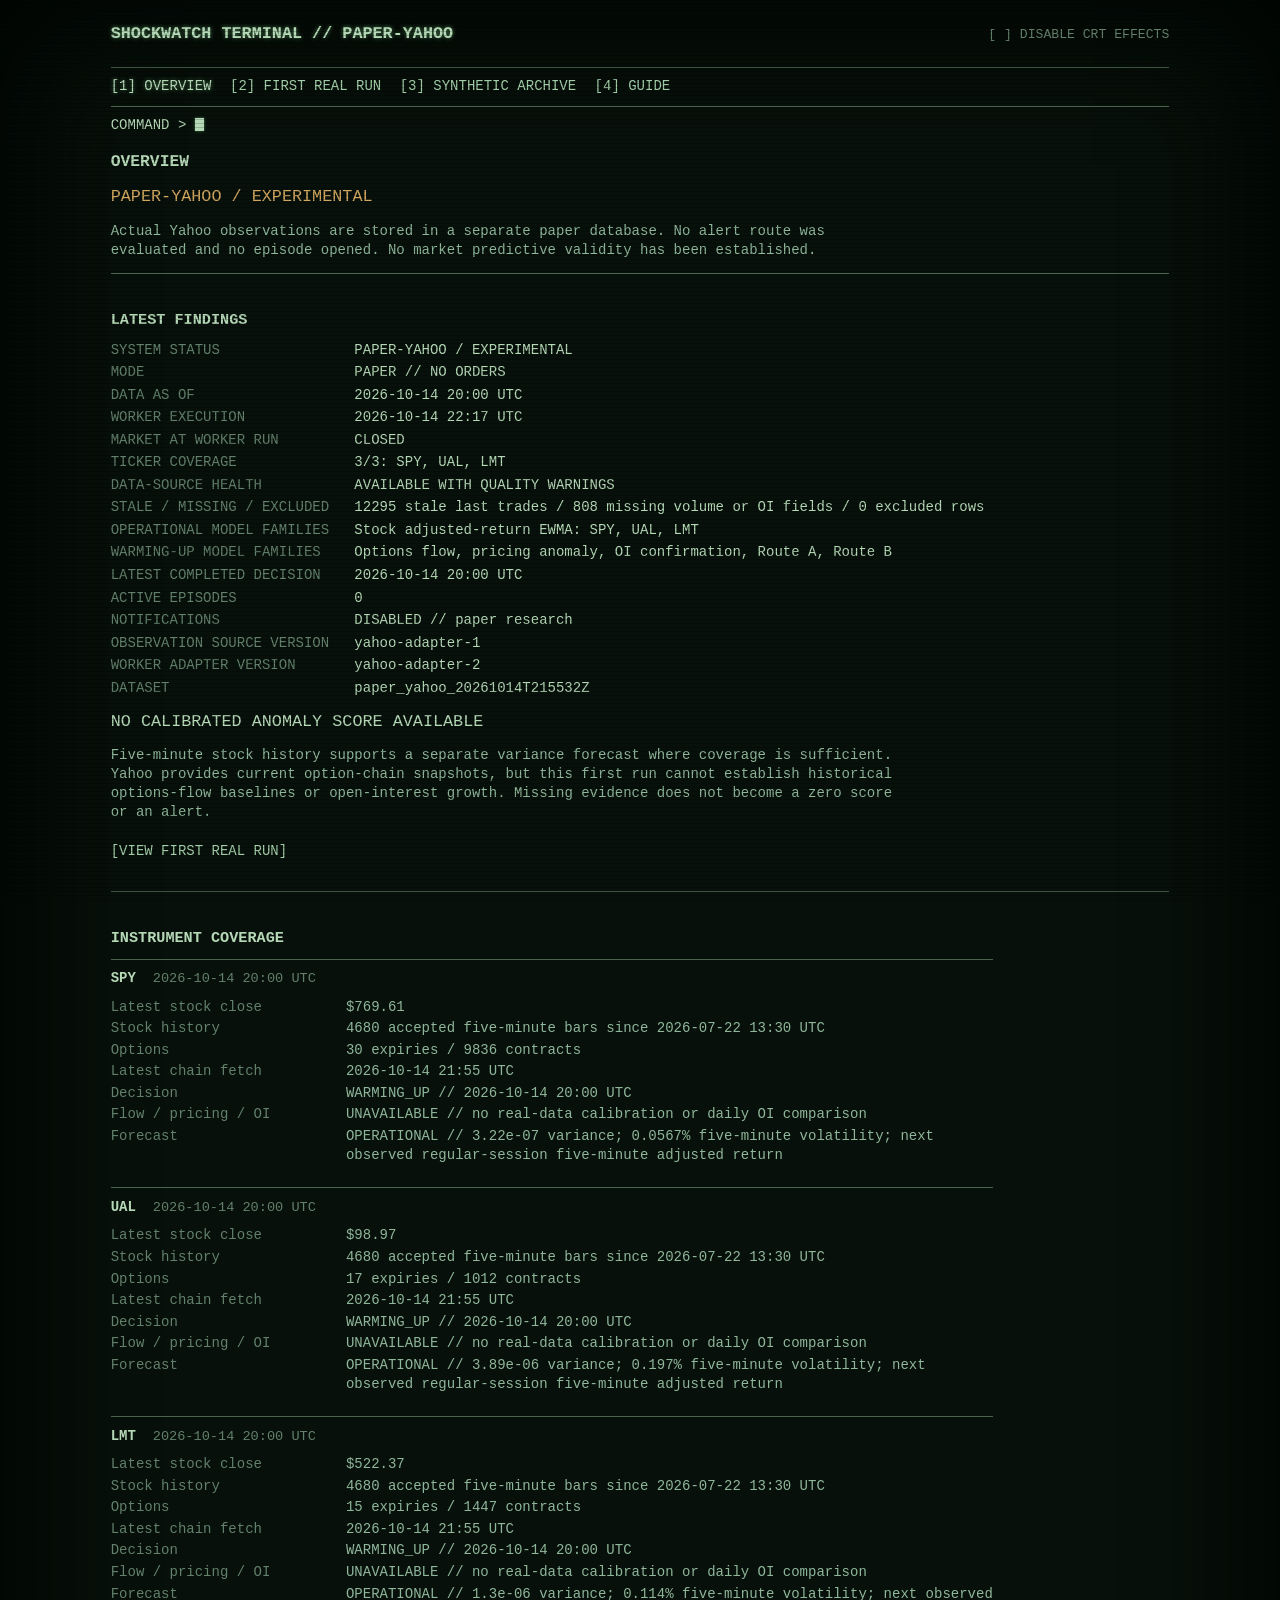
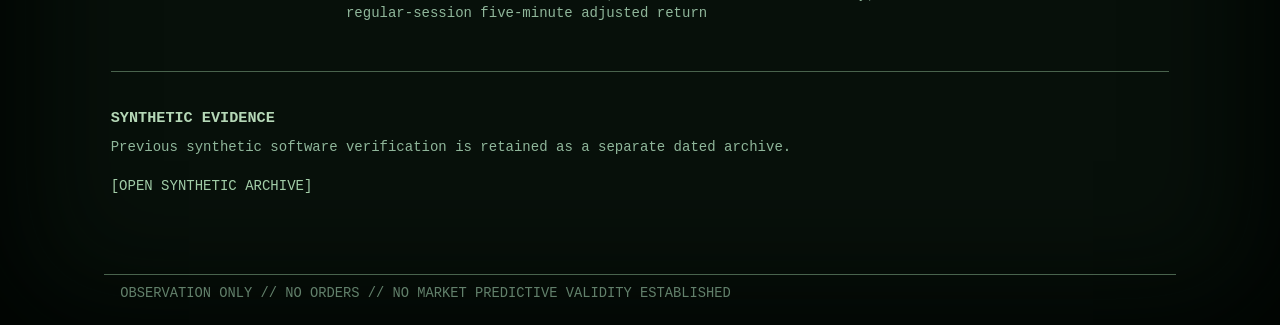
<file: docs/index.html>
<!doctype html><html lang="en"><head><meta charset="utf-8"><meta name="viewport" content="width=device-width,initial-scale=1"><title>SHOCKWATCH // OVERVIEW</title><link rel="stylesheet" href="style.css"></head><body><input class="effects-check" id="effects-off" type="checkbox" aria-label="Disable scanlines and glow"><div class="terminal-screen"><a class="skip" href="#content">Skip to content</a><header><div class="terminal-head"><h1 class="glow">SHOCKWATCH TERMINAL // PAPER-YAHOO</h1><label class="effects-label" for="effects-off"><span class="effects-mark" aria-hidden="true"></span> DISABLE CRT EFFECTS</label></div><hr class="terminal-rule"><nav class="command-nav" aria-label="Main commands"><a class="current" aria-current="page" href="index.html">[1] OVERVIEW</a> <a href="first-real-run.html">[2] FIRST REAL RUN</a> <a href="archive/synthetic_20261014/index.html">[3] SYNTHETIC ARCHIVE</a> <a href="guide.html">[4] GUIDE</a> </nav><hr class="terminal-rule"><p class="prompt">COMMAND &gt; <span class="cursor" aria-hidden="true"></span></p></header><main id="content"><h2>OVERVIEW</h2><p class="finding-title amber">PAPER-YAHOO / EXPERIMENTAL</p><p>Actual Yahoo observations are stored in a separate paper database. No alert route was evaluated and no episode opened. No market predictive validity has been established.</p><section class="section-rule"><h3>LATEST FINDINGS</h3><dl class="summary"><div><dt>SYSTEM STATUS</dt><dd>PAPER-YAHOO / EXPERIMENTAL</dd></div><div><dt>MODE</dt><dd>PAPER // NO ORDERS</dd></div><div><dt>DATA AS OF</dt><dd>2026-10-14 20:00 UTC</dd></div><div><dt>WORKER EXECUTION</dt><dd>2026-10-14 22:17 UTC</dd></div><div><dt>MARKET AT WORKER RUN</dt><dd>CLOSED</dd></div><div><dt>TICKER COVERAGE</dt><dd>3/3: SPY, UAL, LMT</dd></div><div><dt>DATA-SOURCE HEALTH</dt><dd>AVAILABLE WITH QUALITY WARNINGS</dd></div><div><dt>STALE / MISSING / EXCLUDED</dt><dd>12295 stale last trades / 808 missing volume or OI fields / 0 excluded rows</dd></div><div><dt>OPERATIONAL MODEL FAMILIES</dt><dd>Stock adjusted-return EWMA: SPY, UAL, LMT</dd></div><div><dt>WARMING-UP MODEL FAMILIES</dt><dd>Options flow, pricing anomaly, OI confirmation, Route A, Route B</dd></div><div><dt>LATEST COMPLETED DECISION</dt><dd>2026-10-14 20:00 UTC</dd></div><div><dt>ACTIVE EPISODES</dt><dd>0</dd></div><div><dt>NOTIFICATIONS</dt><dd>DISABLED // paper research</dd></div><div><dt>OBSERVATION SOURCE VERSION</dt><dd>yahoo-adapter-1</dd></div><div><dt>WORKER ADAPTER VERSION</dt><dd>yahoo-adapter-2</dd></div><div><dt>DATASET</dt><dd>paper_yahoo_20261014T215532Z</dd></div></dl><p class="finding-title">NO CALIBRATED ANOMALY SCORE AVAILABLE</p><p>Five-minute stock history supports a separate variance forecast where coverage is sufficient. Yahoo provides current option-chain snapshots, but this first run cannot establish historical options-flow baselines or open-interest growth. Missing evidence does not become a zero score or an alert.</p><a class="command-link" href="first-real-run.html">VIEW FIRST REAL RUN</a></section><section class="section-rule"><h3>INSTRUMENT COVERAGE</h3><div class="record"><div class="record-head"><strong>SPY</strong> <span class="secondary">2026-10-14 20:00 UTC</span></div><dl><div><dt>Latest stock close</dt><dd>$769.61</dd></div><div><dt>Stock history</dt><dd>4680 accepted five-minute bars since 2026-07-22 13:30 UTC</dd></div><div><dt>Options</dt><dd>30 expiries / 9836 contracts</dd></div><div><dt>Latest chain fetch</dt><dd>2026-10-14 21:55 UTC</dd></div><div><dt>Decision</dt><dd>WARMING_UP // 2026-10-14 20:00 UTC</dd></div><div><dt>Flow / pricing / OI</dt><dd>UNAVAILABLE // no real-data calibration or daily OI comparison</dd></div><div><dt>Forecast</dt><dd>OPERATIONAL // 3.22e-07 variance; 0.0567% five-minute volatility; next observed regular-session five-minute adjusted return</dd></div></dl></div><div class="record"><div class="record-head"><strong>UAL</strong> <span class="secondary">2026-10-14 20:00 UTC</span></div><dl><div><dt>Latest stock close</dt><dd>$98.97</dd></div><div><dt>Stock history</dt><dd>4680 accepted five-minute bars since 2026-07-22 13:30 UTC</dd></div><div><dt>Options</dt><dd>17 expiries / 1012 contracts</dd></div><div><dt>Latest chain fetch</dt><dd>2026-10-14 21:55 UTC</dd></div><div><dt>Decision</dt><dd>WARMING_UP // 2026-10-14 20:00 UTC</dd></div><div><dt>Flow / pricing / OI</dt><dd>UNAVAILABLE // no real-data calibration or daily OI comparison</dd></div><div><dt>Forecast</dt><dd>OPERATIONAL // 3.89e-06 variance; 0.197% five-minute volatility; next observed regular-session five-minute adjusted return</dd></div></dl></div><div class="record"><div class="record-head"><strong>LMT</strong> <span class="secondary">2026-10-14 20:00 UTC</span></div><dl><div><dt>Latest stock close</dt><dd>$522.37</dd></div><div><dt>Stock history</dt><dd>4680 accepted five-minute bars since 2026-07-22 13:30 UTC</dd></div><div><dt>Options</dt><dd>15 expiries / 1447 contracts</dd></div><div><dt>Latest chain fetch</dt><dd>2026-10-14 21:55 UTC</dd></div><div><dt>Decision</dt><dd>WARMING_UP // 2026-10-14 20:00 UTC</dd></div><div><dt>Flow / pricing / OI</dt><dd>UNAVAILABLE // no real-data calibration or daily OI comparison</dd></div><div><dt>Forecast</dt><dd>OPERATIONAL // 1.3e-06 variance; 0.114% five-minute volatility; next observed regular-session five-minute adjusted return</dd></div></dl></div></section><section class="section-rule"><h3>SYNTHETIC EVIDENCE</h3><p>Previous synthetic software verification is retained as a separate dated archive.</p><a class="command-link" href="archive/synthetic_20261014/index.html">OPEN SYNTHETIC ARCHIVE</a></section></main><footer>OBSERVATION ONLY // NO ORDERS // NO MARKET PREDICTIVE VALIDITY ESTABLISHED</footer></div></body></html>
</file>
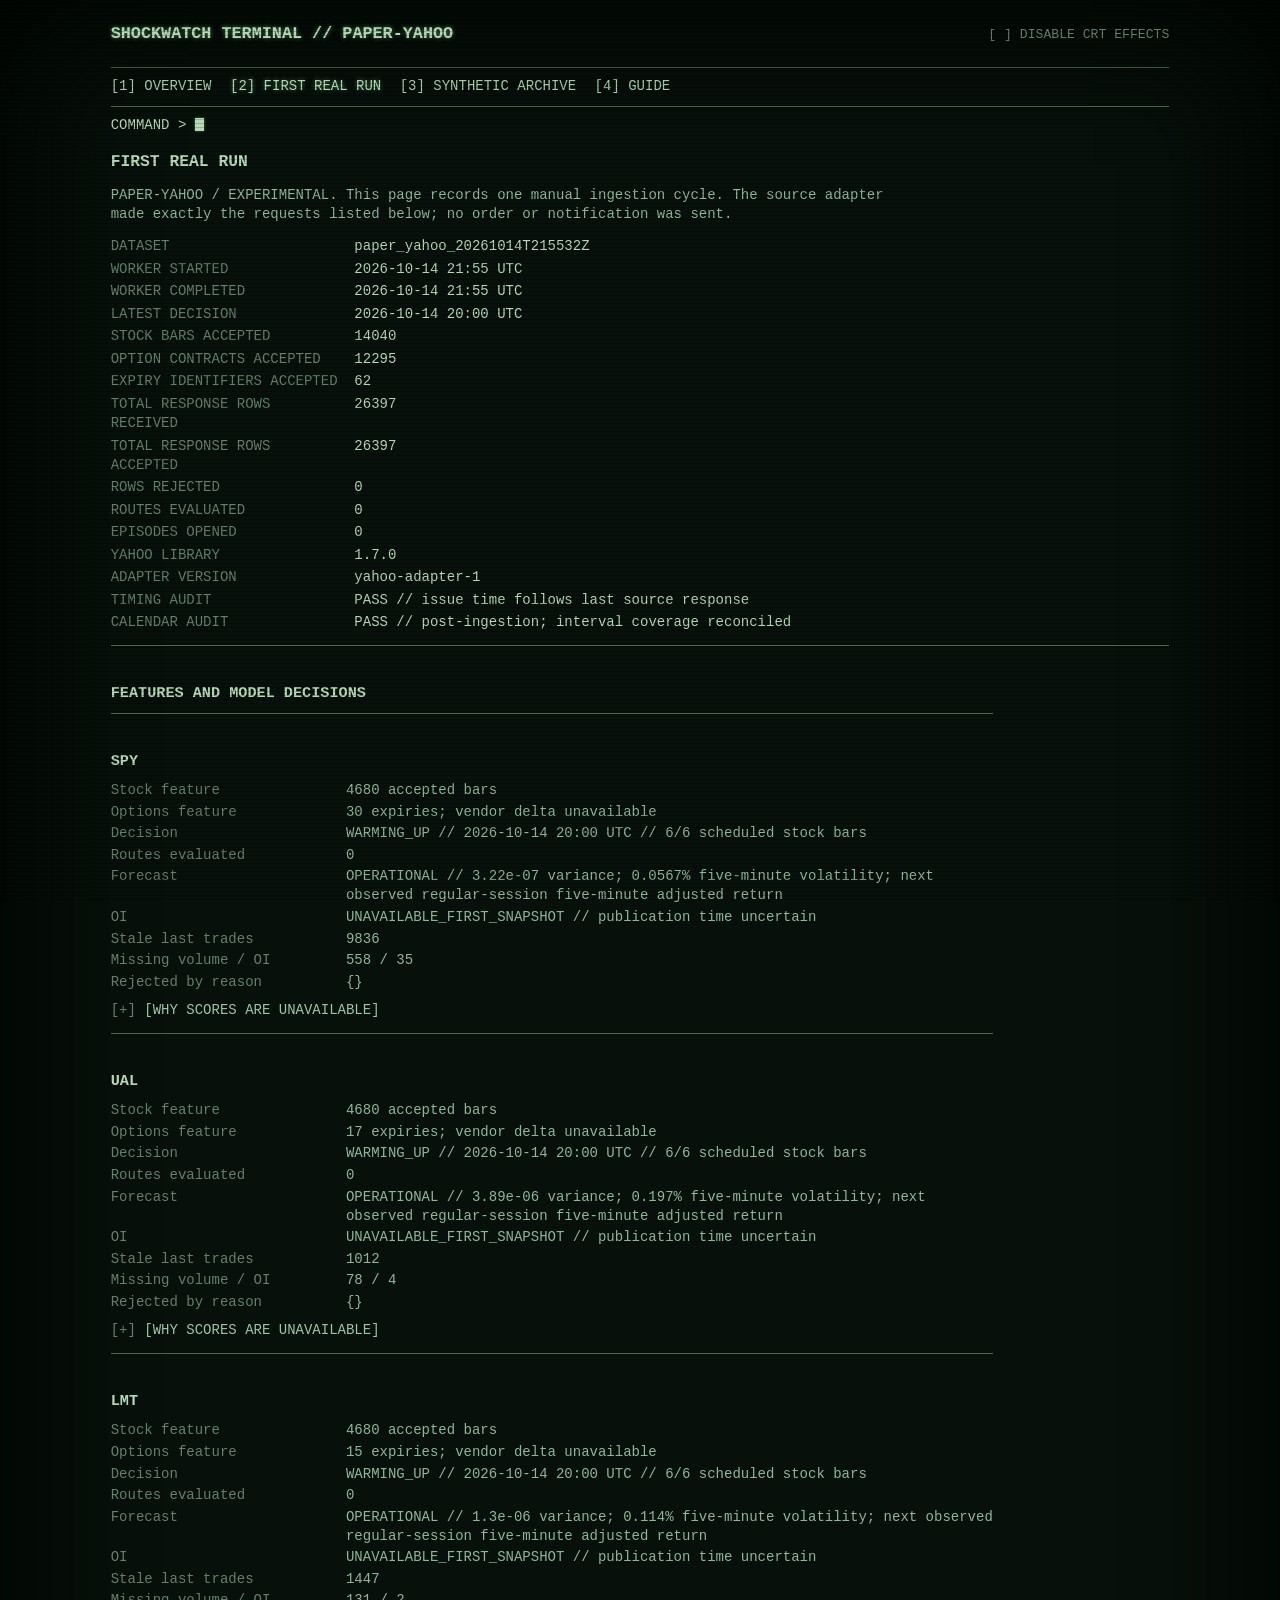
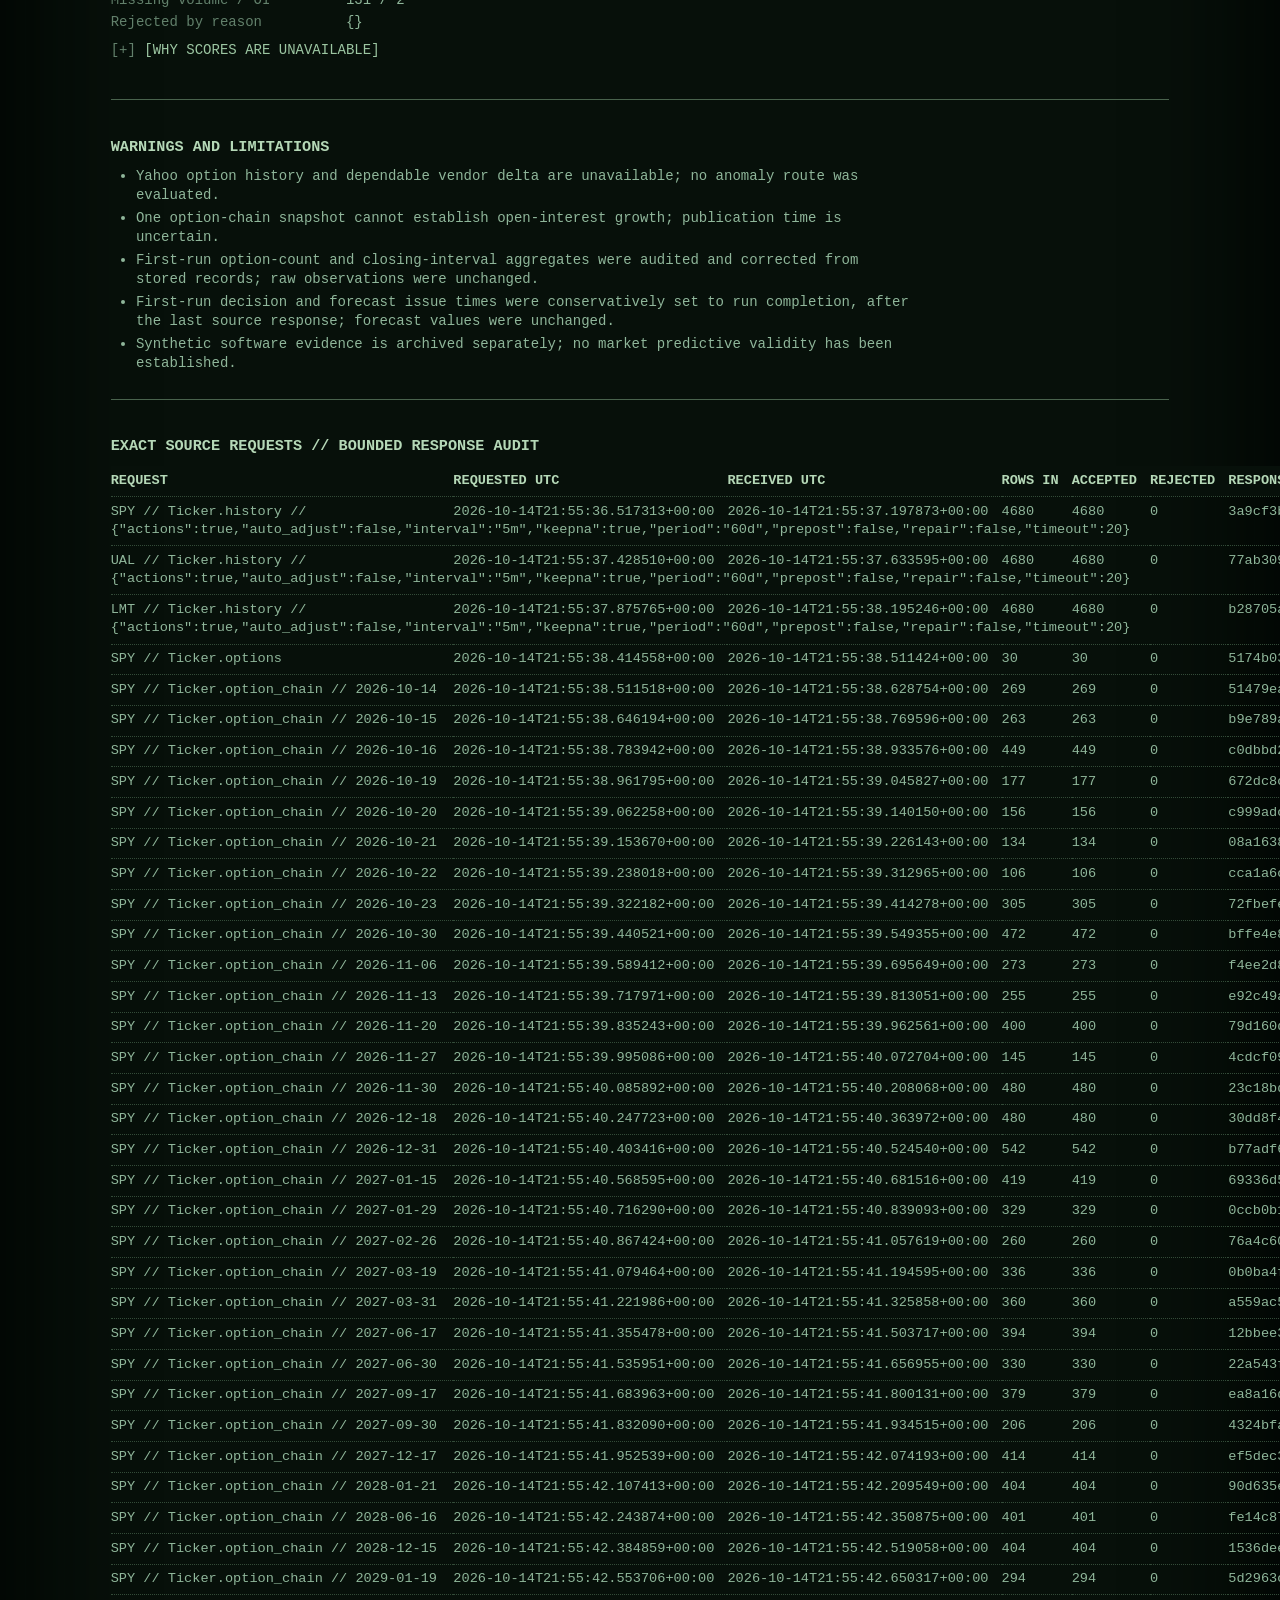
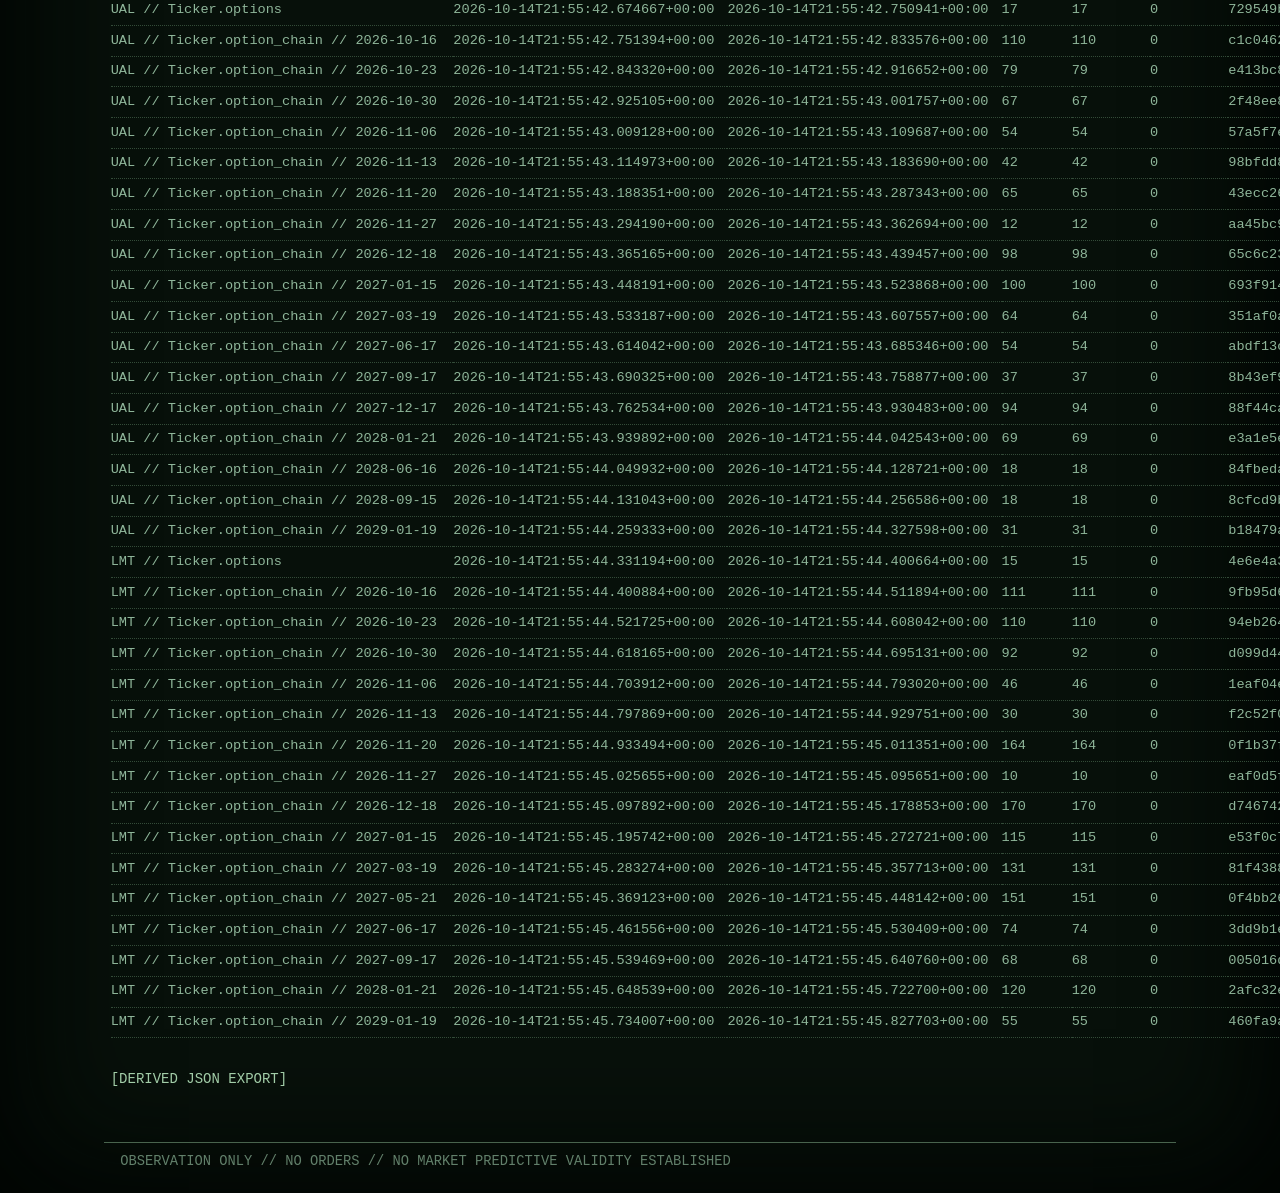
<file: docs/first-real-run.html>
<!doctype html><html lang="en"><head><meta charset="utf-8"><meta name="viewport" content="width=device-width,initial-scale=1"><title>SHOCKWATCH // FIRST REAL RUN</title><link rel="stylesheet" href="style.css"></head><body><input class="effects-check" id="effects-off" type="checkbox" aria-label="Disable scanlines and glow"><div class="terminal-screen"><a class="skip" href="#content">Skip to content</a><header><div class="terminal-head"><h1 class="glow">SHOCKWATCH TERMINAL // PAPER-YAHOO</h1><label class="effects-label" for="effects-off"><span class="effects-mark" aria-hidden="true"></span> DISABLE CRT EFFECTS</label></div><hr class="terminal-rule"><nav class="command-nav" aria-label="Main commands"><a href="index.html">[1] OVERVIEW</a> <a class="current" aria-current="page" href="first-real-run.html">[2] FIRST REAL RUN</a> <a href="archive/synthetic_20261014/index.html">[3] SYNTHETIC ARCHIVE</a> <a href="guide.html">[4] GUIDE</a> </nav><hr class="terminal-rule"><p class="prompt">COMMAND &gt; <span class="cursor" aria-hidden="true"></span></p></header><main id="content"><h2>FIRST REAL RUN</h2><p>PAPER-YAHOO / EXPERIMENTAL. This page records one manual ingestion cycle. The source adapter made exactly the requests listed below; no order or notification was sent.</p><dl class="summary"><div><dt>Dataset</dt><dd>paper_yahoo_20261014T215532Z</dd></div><div><dt>Worker started</dt><dd>2026-10-14 21:55 UTC</dd></div><div><dt>Worker completed</dt><dd>2026-10-14 21:55 UTC</dd></div><div><dt>Latest decision</dt><dd>2026-10-14 20:00 UTC</dd></div><div><dt>Stock bars accepted</dt><dd>14040</dd></div><div><dt>Option contracts accepted</dt><dd>12295</dd></div><div><dt>Expiry identifiers accepted</dt><dd>62</dd></div><div><dt>Total response rows received</dt><dd>26397</dd></div><div><dt>Total response rows accepted</dt><dd>26397</dd></div><div><dt>Rows rejected</dt><dd>0</dd></div><div><dt>Routes evaluated</dt><dd>0</dd></div><div><dt>Episodes opened</dt><dd>0</dd></div><div><dt>Yahoo library</dt><dd>1.7.0</dd></div><div><dt>Adapter version</dt><dd>yahoo-adapter-1</dd></div><div><dt>Timing audit</dt><dd>PASS // issue time follows last source response</dd></div><div><dt>Calendar audit</dt><dd>PASS // post-ingestion; interval coverage reconciled</dd></div></dl><section class="section-rule"><h3>FEATURES AND MODEL DECISIONS</h3><div class="record"><h3>SPY</h3><dl><div><dt>Stock feature</dt><dd>4680 accepted bars</dd></div><div><dt>Options feature</dt><dd>30 expiries; vendor delta unavailable</dd></div><div><dt>Decision</dt><dd>WARMING_UP // 2026-10-14 20:00 UTC // 6/6 scheduled stock bars</dd></div><div><dt>Routes evaluated</dt><dd>0</dd></div><div><dt>Forecast</dt><dd>OPERATIONAL // 3.22e-07 variance; 0.0567% five-minute volatility; next observed regular-session five-minute adjusted return</dd></div><div><dt>OI</dt><dd>UNAVAILABLE_FIRST_SNAPSHOT // publication time uncertain</dd></div><div><dt>Stale last trades</dt><dd>9836</dd></div><div><dt>Missing volume / OI</dt><dd>558 / 35</dd></div><div><dt>Rejected by reason</dt><dd>{}</dd></div></dl><details><summary>[WHY SCORES ARE UNAVAILABLE]</summary><ul><li>No historical Yahoo option-chain series for same-interval flow baseline</li><li>No dependable vendor delta or validated real-data calibration</li><li>OI needs two valid daily snapshots of identical contracts</li></ul></details></div><div class="record"><h3>UAL</h3><dl><div><dt>Stock feature</dt><dd>4680 accepted bars</dd></div><div><dt>Options feature</dt><dd>17 expiries; vendor delta unavailable</dd></div><div><dt>Decision</dt><dd>WARMING_UP // 2026-10-14 20:00 UTC // 6/6 scheduled stock bars</dd></div><div><dt>Routes evaluated</dt><dd>0</dd></div><div><dt>Forecast</dt><dd>OPERATIONAL // 3.89e-06 variance; 0.197% five-minute volatility; next observed regular-session five-minute adjusted return</dd></div><div><dt>OI</dt><dd>UNAVAILABLE_FIRST_SNAPSHOT // publication time uncertain</dd></div><div><dt>Stale last trades</dt><dd>1012</dd></div><div><dt>Missing volume / OI</dt><dd>78 / 4</dd></div><div><dt>Rejected by reason</dt><dd>{}</dd></div></dl><details><summary>[WHY SCORES ARE UNAVAILABLE]</summary><ul><li>No historical Yahoo option-chain series for same-interval flow baseline</li><li>No dependable vendor delta or validated real-data calibration</li><li>OI needs two valid daily snapshots of identical contracts</li></ul></details></div><div class="record"><h3>LMT</h3><dl><div><dt>Stock feature</dt><dd>4680 accepted bars</dd></div><div><dt>Options feature</dt><dd>15 expiries; vendor delta unavailable</dd></div><div><dt>Decision</dt><dd>WARMING_UP // 2026-10-14 20:00 UTC // 6/6 scheduled stock bars</dd></div><div><dt>Routes evaluated</dt><dd>0</dd></div><div><dt>Forecast</dt><dd>OPERATIONAL // 1.3e-06 variance; 0.114% five-minute volatility; next observed regular-session five-minute adjusted return</dd></div><div><dt>OI</dt><dd>UNAVAILABLE_FIRST_SNAPSHOT // publication time uncertain</dd></div><div><dt>Stale last trades</dt><dd>1447</dd></div><div><dt>Missing volume / OI</dt><dd>131 / 2</dd></div><div><dt>Rejected by reason</dt><dd>{}</dd></div></dl><details><summary>[WHY SCORES ARE UNAVAILABLE]</summary><ul><li>No historical Yahoo option-chain series for same-interval flow baseline</li><li>No dependable vendor delta or validated real-data calibration</li><li>OI needs two valid daily snapshots of identical contracts</li></ul></details></div></section><section class="section-rule"><h3>WARNINGS AND LIMITATIONS</h3><ul><li>Yahoo option history and dependable vendor delta are unavailable; no anomaly route was evaluated.</li><li>One option-chain snapshot cannot establish open-interest growth; publication time is uncertain.</li><li>First-run option-count and closing-interval aggregates were audited and corrected from stored records; raw observations were unchanged.</li><li>First-run decision and forecast issue times were conservatively set to run completion, after the last source response; forecast values were unchanged.</li><li>Synthetic software evidence is archived separately; no market predictive validity has been established.</li></ul></section><section class="section-rule"><h3>EXACT SOURCE REQUESTS // BOUNDED RESPONSE AUDIT</h3><div class="table-wrap"><table><thead><tr><th>REQUEST</th><th>REQUESTED UTC</th><th>RECEIVED UTC</th><th>ROWS IN</th><th>ACCEPTED</th><th>REJECTED</th><th>RESPONSE SHA-256</th></tr></thead><tbody><tr><td>SPY // Ticker.history // {&quot;actions&quot;:true,&quot;auto_adjust&quot;:false,&quot;interval&quot;:&quot;5m&quot;,&quot;keepna&quot;:true,&quot;period&quot;:&quot;60d&quot;,&quot;prepost&quot;:false,&quot;repair&quot;:false,&quot;timeout&quot;:20}</td><td>2026-10-14T21:55:36.517313+00:00</td><td>2026-10-14T21:55:37.197873+00:00</td><td>4680</td><td>4680</td><td>0</td><td>3a9cf3b7049e2e67e938cef4e735b1d8aa9a96a09e882a3596552e3b59323d9a</td></tr><tr><td>UAL // Ticker.history // {&quot;actions&quot;:true,&quot;auto_adjust&quot;:false,&quot;interval&quot;:&quot;5m&quot;,&quot;keepna&quot;:true,&quot;period&quot;:&quot;60d&quot;,&quot;prepost&quot;:false,&quot;repair&quot;:false,&quot;timeout&quot;:20}</td><td>2026-10-14T21:55:37.428510+00:00</td><td>2026-10-14T21:55:37.633595+00:00</td><td>4680</td><td>4680</td><td>0</td><td>77ab309902e1bea7013bf434d8c9445c3e6c367b1ce7ebc61a5a74b616e562a1</td></tr><tr><td>LMT // Ticker.history // {&quot;actions&quot;:true,&quot;auto_adjust&quot;:false,&quot;interval&quot;:&quot;5m&quot;,&quot;keepna&quot;:true,&quot;period&quot;:&quot;60d&quot;,&quot;prepost&quot;:false,&quot;repair&quot;:false,&quot;timeout&quot;:20}</td><td>2026-10-14T21:55:37.875765+00:00</td><td>2026-10-14T21:55:38.195246+00:00</td><td>4680</td><td>4680</td><td>0</td><td>b28705acb8fa7b48da686c7edf1e765f1445c058464be45fcd3558e63fda5911</td></tr><tr><td>SPY // Ticker.options</td><td>2026-10-14T21:55:38.414558+00:00</td><td>2026-10-14T21:55:38.511424+00:00</td><td>30</td><td>30</td><td>0</td><td>5174b030d8ae7c8396e88031ac6e7a7026f398082709a7c5276f3925d5540518</td></tr><tr><td>SPY // Ticker.option_chain // 2026-10-14</td><td>2026-10-14T21:55:38.511518+00:00</td><td>2026-10-14T21:55:38.628754+00:00</td><td>269</td><td>269</td><td>0</td><td>51479ea7714b84924259033c2f635ee65e8436713a1812fc22ba9f53508cdcdd</td></tr><tr><td>SPY // Ticker.option_chain // 2026-10-15</td><td>2026-10-14T21:55:38.646194+00:00</td><td>2026-10-14T21:55:38.769596+00:00</td><td>263</td><td>263</td><td>0</td><td>b9e789af5239214414a7d0506a7e425b47abf7f4e05176eac08b1289a2e9a245</td></tr><tr><td>SPY // Ticker.option_chain // 2026-10-16</td><td>2026-10-14T21:55:38.783942+00:00</td><td>2026-10-14T21:55:38.933576+00:00</td><td>449</td><td>449</td><td>0</td><td>c0dbbd22e386516fb47b06228ba381d5fa10d3fb626e76a3418f3cd44b6f57ea</td></tr><tr><td>SPY // Ticker.option_chain // 2026-10-19</td><td>2026-10-14T21:55:38.961795+00:00</td><td>2026-10-14T21:55:39.045827+00:00</td><td>177</td><td>177</td><td>0</td><td>672dc8c39e9266f74136f7b9e99f76fb70e867c3efdb1bd2c75b229525ce1d32</td></tr><tr><td>SPY // Ticker.option_chain // 2026-10-20</td><td>2026-10-14T21:55:39.062258+00:00</td><td>2026-10-14T21:55:39.140150+00:00</td><td>156</td><td>156</td><td>0</td><td>c999adc379535d0e6c6ede4953deb3e87803d40d179ab597449496ccd16c6fb7</td></tr><tr><td>SPY // Ticker.option_chain // 2026-10-21</td><td>2026-10-14T21:55:39.153670+00:00</td><td>2026-10-14T21:55:39.226143+00:00</td><td>134</td><td>134</td><td>0</td><td>08a1638bed3c8b476f7c134f466eb37ef7fc0141c6f91d9dcbfd044d8919106b</td></tr><tr><td>SPY // Ticker.option_chain // 2026-10-22</td><td>2026-10-14T21:55:39.238018+00:00</td><td>2026-10-14T21:55:39.312965+00:00</td><td>106</td><td>106</td><td>0</td><td>cca1a6ccad586b34f5ead08bc01f0e620c79ae45ce6c3e2a4cac077ca3437d01</td></tr><tr><td>SPY // Ticker.option_chain // 2026-10-23</td><td>2026-10-14T21:55:39.322182+00:00</td><td>2026-10-14T21:55:39.414278+00:00</td><td>305</td><td>305</td><td>0</td><td>72fbefe5870b30c8b57dd60386e2d71ce8e028f146f7f473c1efe434ede066cd</td></tr><tr><td>SPY // Ticker.option_chain // 2026-10-30</td><td>2026-10-14T21:55:39.440521+00:00</td><td>2026-10-14T21:55:39.549355+00:00</td><td>472</td><td>472</td><td>0</td><td>bffe4e812242f23853e5c33b10ddf15f80e34dce2741c1e38088b7741112f88b</td></tr><tr><td>SPY // Ticker.option_chain // 2026-11-06</td><td>2026-10-14T21:55:39.589412+00:00</td><td>2026-10-14T21:55:39.695649+00:00</td><td>273</td><td>273</td><td>0</td><td>f4ee2d80d3be04c8da406ef52bf0c086910c1e8fbac879f08c7fefe038c6fa12</td></tr><tr><td>SPY // Ticker.option_chain // 2026-11-13</td><td>2026-10-14T21:55:39.717971+00:00</td><td>2026-10-14T21:55:39.813051+00:00</td><td>255</td><td>255</td><td>0</td><td>e92c49ab3f16eb9c36262982613af867e28778d48de8eb24172c7a1c12eeb7e7</td></tr><tr><td>SPY // Ticker.option_chain // 2026-11-20</td><td>2026-10-14T21:55:39.835243+00:00</td><td>2026-10-14T21:55:39.962561+00:00</td><td>400</td><td>400</td><td>0</td><td>79d160dd835f33a508cd441d2ae891386e0bd089388d2310f752a5e82efc7548</td></tr><tr><td>SPY // Ticker.option_chain // 2026-11-27</td><td>2026-10-14T21:55:39.995086+00:00</td><td>2026-10-14T21:55:40.072704+00:00</td><td>145</td><td>145</td><td>0</td><td>4cdcf094dc66fcca39468ef1b1ecce011250a5bd31e4f4fabe549ffd8a3d2ec7</td></tr><tr><td>SPY // Ticker.option_chain // 2026-11-30</td><td>2026-10-14T21:55:40.085892+00:00</td><td>2026-10-14T21:55:40.208068+00:00</td><td>480</td><td>480</td><td>0</td><td>23c18bd6646c64d6291137c3c612ec4a82b531909a7179c5990b9966e2ff7959</td></tr><tr><td>SPY // Ticker.option_chain // 2026-12-18</td><td>2026-10-14T21:55:40.247723+00:00</td><td>2026-10-14T21:55:40.363972+00:00</td><td>480</td><td>480</td><td>0</td><td>30dd8f4b6b9bedb26c76657b6d9829488888c82270605652a5735ad68ae952d8</td></tr><tr><td>SPY // Ticker.option_chain // 2026-12-31</td><td>2026-10-14T21:55:40.403416+00:00</td><td>2026-10-14T21:55:40.524540+00:00</td><td>542</td><td>542</td><td>0</td><td>b77adf6e2e92339b957a6cfab73c7ddb6a7e4c3e0fc7157869f0310f2249492d</td></tr><tr><td>SPY // Ticker.option_chain // 2027-01-15</td><td>2026-10-14T21:55:40.568595+00:00</td><td>2026-10-14T21:55:40.681516+00:00</td><td>419</td><td>419</td><td>0</td><td>69336d5a96ce2333099bfe2b55b02b617501f639b69e293770389a762962ab39</td></tr><tr><td>SPY // Ticker.option_chain // 2027-01-29</td><td>2026-10-14T21:55:40.716290+00:00</td><td>2026-10-14T21:55:40.839093+00:00</td><td>329</td><td>329</td><td>0</td><td>0ccb0b1a58848f3a11505a9331ecc4a26815d3817e2d5cd77408ad52986a7b27</td></tr><tr><td>SPY // Ticker.option_chain // 2027-02-26</td><td>2026-10-14T21:55:40.867424+00:00</td><td>2026-10-14T21:55:41.057619+00:00</td><td>260</td><td>260</td><td>0</td><td>76a4c604ffc4ea62cec5a20efe19898d132ad8ab3c1fcc0c7b54ba1b1522dd50</td></tr><tr><td>SPY // Ticker.option_chain // 2027-03-19</td><td>2026-10-14T21:55:41.079464+00:00</td><td>2026-10-14T21:55:41.194595+00:00</td><td>336</td><td>336</td><td>0</td><td>0b0ba4f00ca9daa9c0245f8ff20595a7cb73100fd0d882ca27bfd127a0b9fc22</td></tr><tr><td>SPY // Ticker.option_chain // 2027-03-31</td><td>2026-10-14T21:55:41.221986+00:00</td><td>2026-10-14T21:55:41.325858+00:00</td><td>360</td><td>360</td><td>0</td><td>a559ac50c70521cf82b19730dadfbae6a0d08b16fbab23f3c48530fe8ad8bbe8</td></tr><tr><td>SPY // Ticker.option_chain // 2027-06-17</td><td>2026-10-14T21:55:41.355478+00:00</td><td>2026-10-14T21:55:41.503717+00:00</td><td>394</td><td>394</td><td>0</td><td>12bbee386126645c1c912f120b3b7f825b7723c3a044746ca5668f3516014a93</td></tr><tr><td>SPY // Ticker.option_chain // 2027-06-30</td><td>2026-10-14T21:55:41.535951+00:00</td><td>2026-10-14T21:55:41.656955+00:00</td><td>330</td><td>330</td><td>0</td><td>22a543ff1cba05c1971d3962dd6d6f45297088aaf559c8a82c6c6932a858c5ce</td></tr><tr><td>SPY // Ticker.option_chain // 2027-09-17</td><td>2026-10-14T21:55:41.683963+00:00</td><td>2026-10-14T21:55:41.800131+00:00</td><td>379</td><td>379</td><td>0</td><td>ea8a16d53635d8f43576ee5a719d60536dfe35a293294abba12d9de9f42a3515</td></tr><tr><td>SPY // Ticker.option_chain // 2027-09-30</td><td>2026-10-14T21:55:41.832090+00:00</td><td>2026-10-14T21:55:41.934515+00:00</td><td>206</td><td>206</td><td>0</td><td>4324bfac3be8dab5235426521786c8c73aed43f1f447c28d0c2fbe8501eb6b39</td></tr><tr><td>SPY // Ticker.option_chain // 2027-12-17</td><td>2026-10-14T21:55:41.952539+00:00</td><td>2026-10-14T21:55:42.074193+00:00</td><td>414</td><td>414</td><td>0</td><td>ef5dec383a951690bb3f7dce2e2c9fc6b1cad4b44598f7c64520007659ea337c</td></tr><tr><td>SPY // Ticker.option_chain // 2028-01-21</td><td>2026-10-14T21:55:42.107413+00:00</td><td>2026-10-14T21:55:42.209549+00:00</td><td>404</td><td>404</td><td>0</td><td>90d635e80503757777c5f1dbadc6042e8c1b533fcfc2da395c184fd7a53f934a</td></tr><tr><td>SPY // Ticker.option_chain // 2028-06-16</td><td>2026-10-14T21:55:42.243874+00:00</td><td>2026-10-14T21:55:42.350875+00:00</td><td>401</td><td>401</td><td>0</td><td>fe14c87ab79002f699e6e4b5bd086a66979042f6a33a5375e945d554ce739cb2</td></tr><tr><td>SPY // Ticker.option_chain // 2028-12-15</td><td>2026-10-14T21:55:42.384859+00:00</td><td>2026-10-14T21:55:42.519058+00:00</td><td>404</td><td>404</td><td>0</td><td>1536deed91d1ca46e2a21d5339e2aeabe8093b43de23a54ffb84a406639732f3</td></tr><tr><td>SPY // Ticker.option_chain // 2029-01-19</td><td>2026-10-14T21:55:42.553706+00:00</td><td>2026-10-14T21:55:42.650317+00:00</td><td>294</td><td>294</td><td>0</td><td>5d2963c8710e701e6b5398e120a36b151c482c27efa19e3044bded00ceb6fbc8</td></tr><tr><td>UAL // Ticker.options</td><td>2026-10-14T21:55:42.674667+00:00</td><td>2026-10-14T21:55:42.750941+00:00</td><td>17</td><td>17</td><td>0</td><td>729549b4c6fe51d3a964b6c2fc21a8b1218d375ab57e4ce080e25915f4d4861d</td></tr><tr><td>UAL // Ticker.option_chain // 2026-10-16</td><td>2026-10-14T21:55:42.751394+00:00</td><td>2026-10-14T21:55:42.833576+00:00</td><td>110</td><td>110</td><td>0</td><td>c1c04624a77650793212488f7a05a54157a169811c64766cac9c722ab72553b3</td></tr><tr><td>UAL // Ticker.option_chain // 2026-10-23</td><td>2026-10-14T21:55:42.843320+00:00</td><td>2026-10-14T21:55:42.916652+00:00</td><td>79</td><td>79</td><td>0</td><td>e413bc8ac6ce49f0018c2911d7be7bd6c2c2438e2e07ac555e4246c1c960cda9</td></tr><tr><td>UAL // Ticker.option_chain // 2026-10-30</td><td>2026-10-14T21:55:42.925105+00:00</td><td>2026-10-14T21:55:43.001757+00:00</td><td>67</td><td>67</td><td>0</td><td>2f48ee8ad0381e34c7adc9971f42644c7db131c97ac5a56e9c919a85abdde5af</td></tr><tr><td>UAL // Ticker.option_chain // 2026-11-06</td><td>2026-10-14T21:55:43.009128+00:00</td><td>2026-10-14T21:55:43.109687+00:00</td><td>54</td><td>54</td><td>0</td><td>57a5f7e8b8fa436cabb0495bd4e22272b03354aa093e46f4f79dc3c9ff661fed</td></tr><tr><td>UAL // Ticker.option_chain // 2026-11-13</td><td>2026-10-14T21:55:43.114973+00:00</td><td>2026-10-14T21:55:43.183690+00:00</td><td>42</td><td>42</td><td>0</td><td>98bfdd8a49c881ea31024b872b40a712221a330ad96831eb7390aa184acc941a</td></tr><tr><td>UAL // Ticker.option_chain // 2026-11-20</td><td>2026-10-14T21:55:43.188351+00:00</td><td>2026-10-14T21:55:43.287343+00:00</td><td>65</td><td>65</td><td>0</td><td>43ecc266cc9f786fa46ab4bdd5c70cc92f80ba0a2370f18459d73a0042f21c3d</td></tr><tr><td>UAL // Ticker.option_chain // 2026-11-27</td><td>2026-10-14T21:55:43.294190+00:00</td><td>2026-10-14T21:55:43.362694+00:00</td><td>12</td><td>12</td><td>0</td><td>aa45bc924dda530ea98c0dc439ac784e637f50fbb8ecf6aa6fd9c5ea4ae13b8d</td></tr><tr><td>UAL // Ticker.option_chain // 2026-12-18</td><td>2026-10-14T21:55:43.365165+00:00</td><td>2026-10-14T21:55:43.439457+00:00</td><td>98</td><td>98</td><td>0</td><td>65c6c232ec1f2f8fdb968d346e429ec9321c8ea515ebabb5cde4af22a3c1b6af</td></tr><tr><td>UAL // Ticker.option_chain // 2027-01-15</td><td>2026-10-14T21:55:43.448191+00:00</td><td>2026-10-14T21:55:43.523868+00:00</td><td>100</td><td>100</td><td>0</td><td>693f9141499d4fbfee4b43e0da56c9b9dc8603c456537526f868041366478c2d</td></tr><tr><td>UAL // Ticker.option_chain // 2027-03-19</td><td>2026-10-14T21:55:43.533187+00:00</td><td>2026-10-14T21:55:43.607557+00:00</td><td>64</td><td>64</td><td>0</td><td>351af0ac33d9972a9a25a0c4ccc12510937fbeaf52fc1abafaa8fc6bf2a108e5</td></tr><tr><td>UAL // Ticker.option_chain // 2027-06-17</td><td>2026-10-14T21:55:43.614042+00:00</td><td>2026-10-14T21:55:43.685346+00:00</td><td>54</td><td>54</td><td>0</td><td>abdf13cdefef2f638dc2f2f43253b33be6fd1681e3e14fa1362b7907da9cfd5e</td></tr><tr><td>UAL // Ticker.option_chain // 2027-09-17</td><td>2026-10-14T21:55:43.690325+00:00</td><td>2026-10-14T21:55:43.758877+00:00</td><td>37</td><td>37</td><td>0</td><td>8b43ef9088001a480d20199a21d4aee3c247317985c2450c5474c7718f402a8b</td></tr><tr><td>UAL // Ticker.option_chain // 2027-12-17</td><td>2026-10-14T21:55:43.762534+00:00</td><td>2026-10-14T21:55:43.930483+00:00</td><td>94</td><td>94</td><td>0</td><td>88f44ca16b59829c145d56c74a176342c3a856e490b1039c377d93725b4d9875</td></tr><tr><td>UAL // Ticker.option_chain // 2028-01-21</td><td>2026-10-14T21:55:43.939892+00:00</td><td>2026-10-14T21:55:44.042543+00:00</td><td>69</td><td>69</td><td>0</td><td>e3a1e5e0fda953036aa3e085381f832803cd5dc1ba1442eb72392a6845c70547</td></tr><tr><td>UAL // Ticker.option_chain // 2028-06-16</td><td>2026-10-14T21:55:44.049932+00:00</td><td>2026-10-14T21:55:44.128721+00:00</td><td>18</td><td>18</td><td>0</td><td>84fbedade307c0d3afd2645a26e36eb2344d82b6541ca3c1d83cafe03fe90e9f</td></tr><tr><td>UAL // Ticker.option_chain // 2028-09-15</td><td>2026-10-14T21:55:44.131043+00:00</td><td>2026-10-14T21:55:44.256586+00:00</td><td>18</td><td>18</td><td>0</td><td>8cfcd9bcd6eb309b97da7bfdc17f9bdc71f5ef741e03756a26fe5e55bf023944</td></tr><tr><td>UAL // Ticker.option_chain // 2029-01-19</td><td>2026-10-14T21:55:44.259333+00:00</td><td>2026-10-14T21:55:44.327598+00:00</td><td>31</td><td>31</td><td>0</td><td>b18479a7f154a6806a7e8421c8ddc26db76bf05d51804142a5f5c7ddb79135b0</td></tr><tr><td>LMT // Ticker.options</td><td>2026-10-14T21:55:44.331194+00:00</td><td>2026-10-14T21:55:44.400664+00:00</td><td>15</td><td>15</td><td>0</td><td>4e6e4a37325b2f2c6d89c3a8608e13a9878e3b07b328806f4f536ade2036c73b</td></tr><tr><td>LMT // Ticker.option_chain // 2026-10-16</td><td>2026-10-14T21:55:44.400884+00:00</td><td>2026-10-14T21:55:44.511894+00:00</td><td>111</td><td>111</td><td>0</td><td>9fb95d6b89c2f143b8259f35a5dace2918f1dead7f9c4d5431d5b6bfb32f7299</td></tr><tr><td>LMT // Ticker.option_chain // 2026-10-23</td><td>2026-10-14T21:55:44.521725+00:00</td><td>2026-10-14T21:55:44.608042+00:00</td><td>110</td><td>110</td><td>0</td><td>94eb264529b9d9c97f929187537055b987d368da22b3b4baf3402ba8c6727f01</td></tr><tr><td>LMT // Ticker.option_chain // 2026-10-30</td><td>2026-10-14T21:55:44.618165+00:00</td><td>2026-10-14T21:55:44.695131+00:00</td><td>92</td><td>92</td><td>0</td><td>d099d4432e858a4773d3145553b1d5731945a51acf005990b0c62d4bb8cae8b2</td></tr><tr><td>LMT // Ticker.option_chain // 2026-11-06</td><td>2026-10-14T21:55:44.703912+00:00</td><td>2026-10-14T21:55:44.793020+00:00</td><td>46</td><td>46</td><td>0</td><td>1eaf04e623d87fc47eb9bb0382d25c4f964898cbe3e7c2cff1d896583edb4a3d</td></tr><tr><td>LMT // Ticker.option_chain // 2026-11-13</td><td>2026-10-14T21:55:44.797869+00:00</td><td>2026-10-14T21:55:44.929751+00:00</td><td>30</td><td>30</td><td>0</td><td>f2c52f0a12baab8264ead515e9ad20a79b21ae1d817d5930969028ea2543fa06</td></tr><tr><td>LMT // Ticker.option_chain // 2026-11-20</td><td>2026-10-14T21:55:44.933494+00:00</td><td>2026-10-14T21:55:45.011351+00:00</td><td>164</td><td>164</td><td>0</td><td>0f1b37f8a16b61b320ae2a6a8593e808309fac8f85e63f53bc76ac6748b8ad45</td></tr><tr><td>LMT // Ticker.option_chain // 2026-11-27</td><td>2026-10-14T21:55:45.025655+00:00</td><td>2026-10-14T21:55:45.095651+00:00</td><td>10</td><td>10</td><td>0</td><td>eaf0d5f185f41ba4b229a2f923d1e70ba0368e2265faff4db7512f32cf522f0d</td></tr><tr><td>LMT // Ticker.option_chain // 2026-12-18</td><td>2026-10-14T21:55:45.097892+00:00</td><td>2026-10-14T21:55:45.178853+00:00</td><td>170</td><td>170</td><td>0</td><td>d746742245fb3762da8cb1a1a2f710afc2011e93e3e0039ca905b05eb0d6c9d6</td></tr><tr><td>LMT // Ticker.option_chain // 2027-01-15</td><td>2026-10-14T21:55:45.195742+00:00</td><td>2026-10-14T21:55:45.272721+00:00</td><td>115</td><td>115</td><td>0</td><td>e53f0c7d7f33585b6965a2a23aef00f3e007cffe9694317d98c2f30e21725185</td></tr><tr><td>LMT // Ticker.option_chain // 2027-03-19</td><td>2026-10-14T21:55:45.283274+00:00</td><td>2026-10-14T21:55:45.357713+00:00</td><td>131</td><td>131</td><td>0</td><td>81f4388e0495287a195addfd91e3e3518a76b327f21e5980892653a485fbd300</td></tr><tr><td>LMT // Ticker.option_chain // 2027-05-21</td><td>2026-10-14T21:55:45.369123+00:00</td><td>2026-10-14T21:55:45.448142+00:00</td><td>151</td><td>151</td><td>0</td><td>0f4bb2652a13bf17376f2c2ed247f44efb6947854e569f6c588841a02b8537af</td></tr><tr><td>LMT // Ticker.option_chain // 2027-06-17</td><td>2026-10-14T21:55:45.461556+00:00</td><td>2026-10-14T21:55:45.530409+00:00</td><td>74</td><td>74</td><td>0</td><td>3dd9b1e570951e8e73e53d1d8f7c08bc836517fbb5061ae3d428791920fdf0c7</td></tr><tr><td>LMT // Ticker.option_chain // 2027-09-17</td><td>2026-10-14T21:55:45.539469+00:00</td><td>2026-10-14T21:55:45.640760+00:00</td><td>68</td><td>68</td><td>0</td><td>005016dd9be79bb30255e21ed7aed80fdcf310355264a9dce70a079d018a6070</td></tr><tr><td>LMT // Ticker.option_chain // 2028-01-21</td><td>2026-10-14T21:55:45.648539+00:00</td><td>2026-10-14T21:55:45.722700+00:00</td><td>120</td><td>120</td><td>0</td><td>2afc32efe955cad0ba3e717172d8cacf1137df36c545ff374ec04e1816a4f022</td></tr><tr><td>LMT // Ticker.option_chain // 2029-01-19</td><td>2026-10-14T21:55:45.734007+00:00</td><td>2026-10-14T21:55:45.827703+00:00</td><td>55</td><td>55</td><td>0</td><td>460fa9a75bfd20e500dea8b51a4b8a45fb8e6c346d79ae7db774f0f6bb61ac1b</td></tr></tbody></table></div></section><a class="command-link" href="exports/paper-summary.json">DERIVED JSON EXPORT</a></main><footer>OBSERVATION ONLY // NO ORDERS // NO MARKET PREDICTIVE VALIDITY ESTABLISHED</footer></div></body></html>
</file>
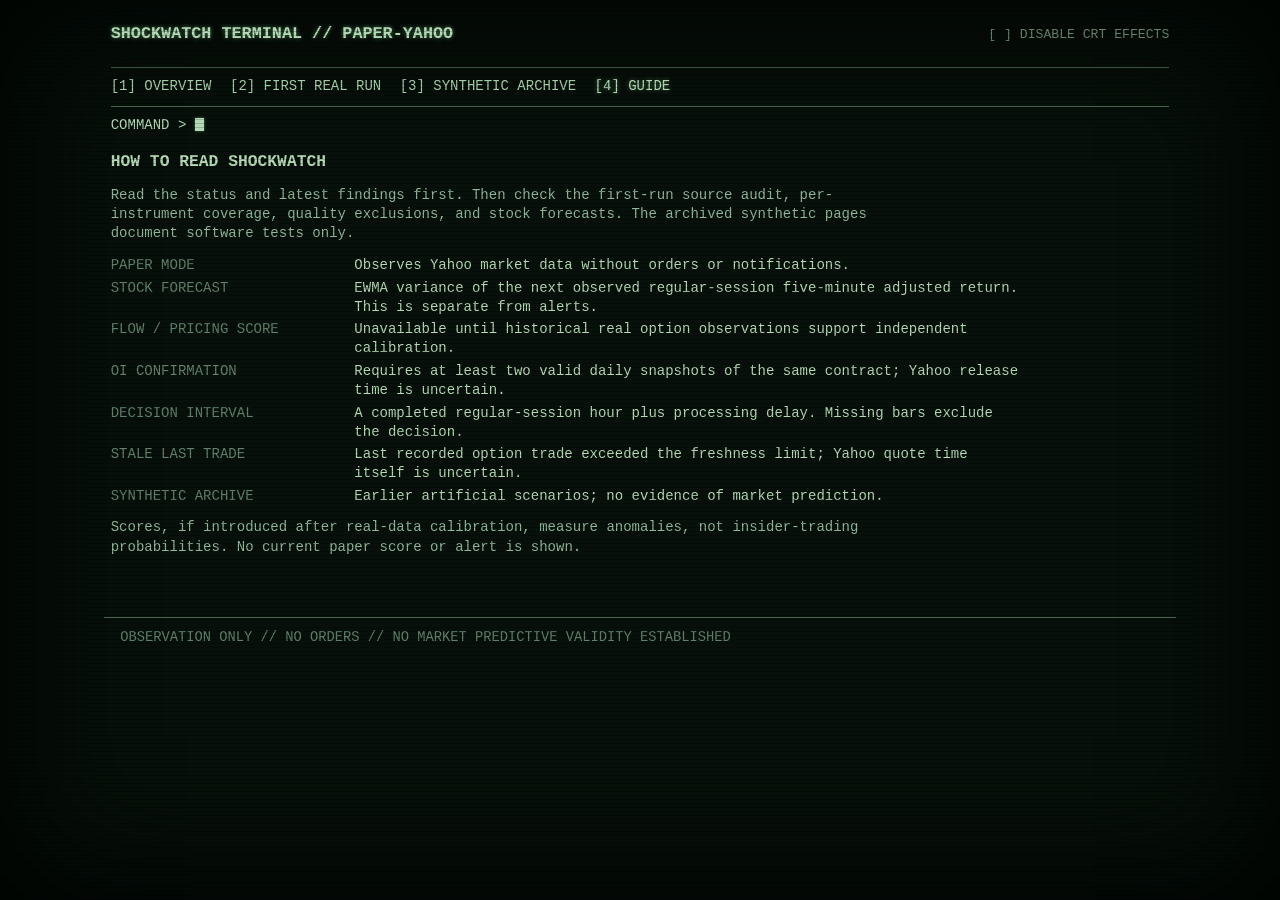
<file: docs/guide.html>
<!doctype html><html lang="en"><head><meta charset="utf-8"><meta name="viewport" content="width=device-width,initial-scale=1"><title>SHOCKWATCH // HOW TO READ SHOCKWATCH</title><link rel="stylesheet" href="style.css"></head><body><input class="effects-check" id="effects-off" type="checkbox" aria-label="Disable scanlines and glow"><div class="terminal-screen"><a class="skip" href="#content">Skip to content</a><header><div class="terminal-head"><h1 class="glow">SHOCKWATCH TERMINAL // PAPER-YAHOO</h1><label class="effects-label" for="effects-off"><span class="effects-mark" aria-hidden="true"></span> DISABLE CRT EFFECTS</label></div><hr class="terminal-rule"><nav class="command-nav" aria-label="Main commands"><a href="index.html">[1] OVERVIEW</a> <a href="first-real-run.html">[2] FIRST REAL RUN</a> <a href="archive/synthetic_20261014/index.html">[3] SYNTHETIC ARCHIVE</a> <a class="current" aria-current="page" href="guide.html">[4] GUIDE</a> </nav><hr class="terminal-rule"><p class="prompt">COMMAND &gt; <span class="cursor" aria-hidden="true"></span></p></header><main id="content"><h2>HOW TO READ SHOCKWATCH</h2><p>Read the status and latest findings first. Then check the first-run source audit, per-instrument coverage, quality exclusions, and stock forecasts. The archived synthetic pages document software tests only.</p><dl class="summary"><div><dt>Paper mode</dt><dd>Observes Yahoo market data without orders or notifications.</dd></div><div><dt>Stock forecast</dt><dd>EWMA variance of the next observed regular-session five-minute adjusted return. This is separate from alerts.</dd></div><div><dt>Flow / pricing score</dt><dd>Unavailable until historical real option observations support independent calibration.</dd></div><div><dt>OI confirmation</dt><dd>Requires at least two valid daily snapshots of the same contract; Yahoo release time is uncertain.</dd></div><div><dt>Decision interval</dt><dd>A completed regular-session hour plus processing delay. Missing bars exclude the decision.</dd></div><div><dt>Stale last trade</dt><dd>Last recorded option trade exceeded the freshness limit; Yahoo quote time itself is uncertain.</dd></div><div><dt>Synthetic archive</dt><dd>Earlier artificial scenarios; no evidence of market prediction.</dd></div></dl><p>Scores, if introduced after real-data calibration, measure anomalies, not insider-trading probabilities. No current paper score or alert is shown.</p></main><footer>OBSERVATION ONLY // NO ORDERS // NO MARKET PREDICTIVE VALIDITY ESTABLISHED</footer></div></body></html>
</file>
<file: docs/style.css>
:root{color-scheme:dark;--screen:#07100a;--ink:#8fb69a;--strong:#b5d8b7;--dim:#62806b;--rule:#49634d;--amber:#d2a75f;--red:#cb7771}
*{box-sizing:border-box}
html{background:#030704}
body{margin:0;color:var(--ink);background:var(--screen);font:14px/1.36 'Lucida Console',Consolas,'Courier New',monospace}
.effects-check{position:absolute;opacity:0;width:1px;height:1px}
.terminal-screen{min-height:100vh;position:relative;background:var(--screen);box-shadow:inset 0 0 115px 26px #010402}
.terminal-screen:before{content:'';position:fixed;inset:0;z-index:20;pointer-events:none;opacity:.18;background-image:url("data:image/svg+xml,%3Csvg xmlns='http%3A%2F%2Fwww.w3.org%2F2000%2Fsvg' width='2' height='4'%3E%3Cpath d='M0 3.5h2' stroke='%23000000' stroke-width='1'/%3E%3C/svg%3E")}
#effects-off:checked+.terminal-screen{box-shadow:none}
#effects-off:checked+.terminal-screen:before{display:none}
#effects-off:checked+.terminal-screen .glow,#effects-off:checked+.terminal-screen .cursor{text-shadow:none}
::selection{color:#061007;background:#9ec6a4}
header,main,footer{width:min(100%,130ch);margin:auto;padding:0 2ch}
header{padding-top:1.35rem}
main{padding-top:1rem;padding-bottom:3rem}
footer{padding-top:.65rem;padding-bottom:1.3rem;border-top:1px solid var(--rule);color:var(--dim);font-size:.86rem}
h1,h2,h3,h4,p,dl{margin:0 0 .8rem}
h1{font-size:1.05rem;font-weight:700;letter-spacing:0;line-height:1.4;color:var(--strong)}
h2{font-size:1.02rem;color:var(--strong);margin:0 0 .8rem;font-weight:700}
h3{font-size:.95rem;color:var(--strong);margin:1.7rem 0 .6rem}
h4{font-size:.9rem;color:var(--strong);margin:1rem 0 .4rem}
p{max-width:94ch;overflow-wrap:anywhere}
.glow{text-shadow:0 0 4px #487d50}
.terminal-rule{border:0;border-top:1px solid var(--rule);margin:.58rem 0}
.terminal-head{display:flex;gap:1rem;align-items:baseline;justify-content:space-between;flex-wrap:wrap}
.effects-label{color:var(--dim);cursor:pointer;font-size:.82rem;white-space:nowrap}
.effects-label:hover{color:var(--strong)}
.effects-mark:before{content:'[ ]'}
#effects-off:checked+.terminal-screen .effects-mark:before{content:'[X]'}
#effects-off:checked+.terminal-screen .effects-label{color:var(--amber)}
.command-nav{display:flex;flex-wrap:wrap;column-gap:2.2ch;row-gap:.26rem;max-width:86ch}
.command-nav a,.sub-nav a{text-decoration:none;white-space:nowrap}
.command-nav a.current{color:var(--strong);text-shadow:0 0 4px #487d50}
.sub-nav{display:flex;flex-wrap:wrap;column-gap:2ch;row-gap:.2rem;margin:.55rem 0 0;color:var(--dim);font-size:.84rem}
.prompt{margin:.6rem 0 0;color:var(--strong)}
.cursor{display:inline-block;width:.65em;height:.95em;vertical-align:-.12em;background:var(--strong);box-shadow:0 0 3px #487d50}
.screen-meta{color:var(--dim);font-size:.85rem;margin:.6rem 0 1.2rem}
.screen-meta details{display:inline-block;margin-left:1ch}
.screen-meta details[open]{display:block}
.screen-meta dl{margin:.5rem 0}
a{color:#a2cda8;text-decoration:underline;text-underline-offset:2px}
a:hover{color:#d2e9d2;background:#17321c}
a:focus-visible,input:focus-visible,summary:focus-visible,label:focus-visible{outline:1px solid var(--amber);outline-offset:2px}
section{margin:0 0 1.6rem}
.section-rule{border-top:1px solid var(--rule);padding-top:.58rem}
.summary{display:grid;grid-template-columns:minmax(21ch,27ch) minmax(0,1fr);column-gap:2ch;row-gap:.22rem;max-width:108ch}
.summary>div{display:contents}
.summary dt{color:var(--dim);text-transform:uppercase}
.summary dd{margin:0;color:var(--strong);overflow-wrap:anywhere}
.finding-title{font-size:1.05rem;color:var(--strong);margin:.8rem 0}
.finding-title.alert{color:var(--amber)}
.finding-copy{max-width:78ch;margin:.55rem 0}
.finding-lines{margin:.6rem 0 1rem 2ch}
.finding-lines p{margin:.16rem 0}
.command-link{display:inline-block;margin:.4rem 2ch .3rem 0;text-decoration:none}
.command-link:before{content:'['}.command-link:after{content:']'}
.dim,.meta,.secondary{color:var(--dim)}
.amber,.warning{color:var(--amber)}
.failure,.critical,.badge.fail{color:var(--red)}
.badge{font-weight:700}.badge.pass{color:var(--strong)}.badge.muted{color:var(--dim)}
.crossed{color:var(--amber);font-weight:700}
.statusline{display:flex;flex-wrap:wrap;gap:.35rem 3ch;margin:.5rem 0}
.statusline strong{color:var(--strong)}
.record{border-top:1px solid var(--rule);padding:.6rem 0 .85rem;max-width:105ch}
.record-head{display:flex;flex-wrap:wrap;align-items:baseline;gap:.3rem 2ch;color:var(--strong)}
.record-head .secondary{font-size:.85rem;font-weight:400}
.record dl{display:grid;grid-template-columns:minmax(19ch,27ch) minmax(0,1fr);gap:.16rem 1ch;margin:.55rem 0}
.record dl>div{display:contents}
.record dt{color:var(--dim)}.record dd{margin:0;overflow-wrap:anywhere}
.record .raw{margin-top:.4rem}
.scroll{max-width:100%;overflow-x:auto;margin:.6rem 0 1rem}
table{width:100%;min-width:max-content;border-collapse:collapse;font-size:.85rem;font-variant-numeric:tabular-nums}
th,td{text-align:left;border-bottom:1px dotted #334b38;padding:.35rem 1.6ch .35rem 0;vertical-align:top;max-width:42ch}
th{color:var(--strong);font-weight:700;position:sticky;top:0;background:var(--screen)}
tbody tr:hover{background:#102015}
details{max-width:100ch}.raw{margin:.5rem 0;color:var(--dim)}
summary{cursor:pointer;color:#9cc6a2;list-style:none}
summary:before{content:'[+] ';color:var(--dim)}
details[open]>summary:before{content:'[-] '}
pre{white-space:pre-wrap;overflow-wrap:anywhere;font:inherit;color:var(--dim);max-height:32rem;overflow:auto;margin:.5rem 0 1rem}
ol,ul{padding-left:3ch;max-width:95ch;margin:.35rem 0 1rem}
li{margin:.25rem 0}
code{font:inherit;color:var(--strong)}
input{background:#09160d;color:var(--strong);font:inherit;border:1px solid var(--rule);padding:.25rem}
#freshness{color:var(--amber)}
.skip{position:absolute;left:-9999px}.skip:focus{left:1ch;top:1ch;z-index:30;background:var(--screen);padding:.5rem}
@media(max-width:650px){body{font-size:12px;line-height:1.42}header,main,footer{padding-left:1.25ch;padding-right:1.25ch}.terminal-screen{box-shadow:inset 0 0 55px 8px #010402}.command-nav{column-gap:1.4ch}.summary{grid-template-columns:minmax(0,1fr);row-gap:0}.summary>div{display:block;margin:.24rem 0}.summary dd{margin-left:1ch}.record dl{grid-template-columns:minmax(0,1fr)}.record dd{margin-left:1ch}th,td{padding-right:2ch}}
@media(prefers-reduced-motion:reduce){.terminal-screen:before{display:none}.glow{text-shadow:none}.cursor{box-shadow:none}}
</file>
